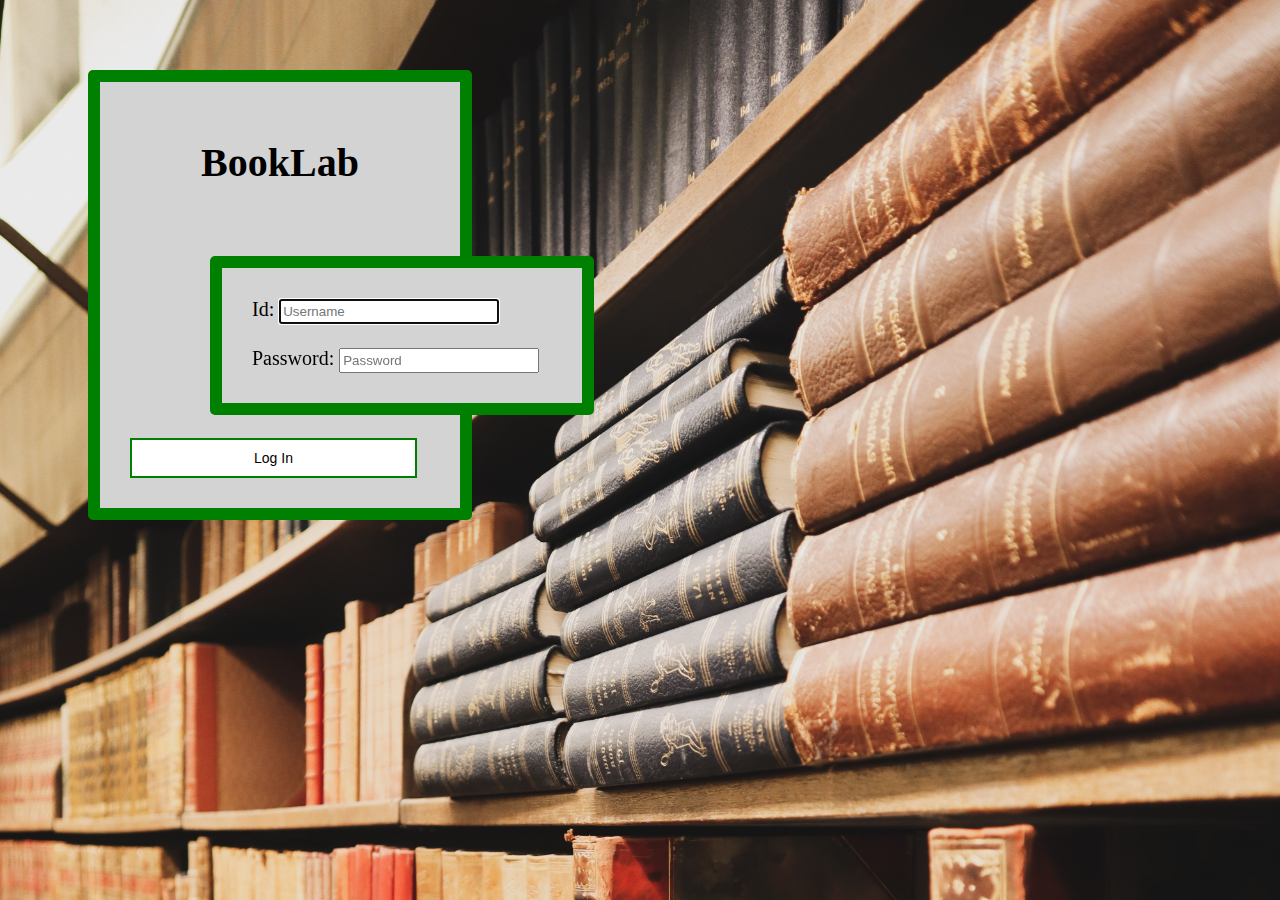
<file: login.html>
<html>
	<head>
		<style>
			body
			{
				background-image: url('Login Back Image/image_1.jpg');
				background-attachment: fixed;
				background-size: cover;
				
			}
			.center
			{
				background-color: lightgrey;
				width: 300px;
				border: 12px solid green;
				padding: 30px;
				margin-top: 70px;
				margin-bottom: 0px;
				margin-right: 150px;
				margin-left: 80px;
				font-size: 20px;	
				border-radius: 5px;
				position: relative;
			}
			.button
			{
				border: 2px solid green;
				color: black;
				padding: 10px 122px;
				text-align: center;
				text-decoration: none;
				display: inline-block;
				font-size: 14px;
				margin: auto;
				cursor: pointer;
				background-color: white;
				transition-duration: 0.4s;
			}
			.button2:hover
			{
				background-color: green;
				color: white;
			}
		</style>
	</head>
	<body>
		
		<div class="center">
			<h1 style="text-align:center;"> BookLab </h1>
			<p class="center"
				style="text-align:left;" >
				<span>Id: </span>
				<input aria-label="ID:" 
				autocapitalize="off" 
				autocorrect="off" 
				name="userId" 
				type="text"
				size="40"
				placeholder="Username"
				id="userID"
				style="height:25px; width:220px;"
				required
				autofocus />
				<br><br>
				<span>Password: </span>
				<input aria-label="Password" 
				autocapitalize="off" 
				autocorrect="off" 
				name="password" 
				type="password"
				size="30"
				placeholder="Password"
				style="height:25px; width:200px;"
				required />
			</p><br>
			<button class="button button2" 
					style="text-align:center;">Log In</button>
		</div>
	</body>
</html>
</file>
